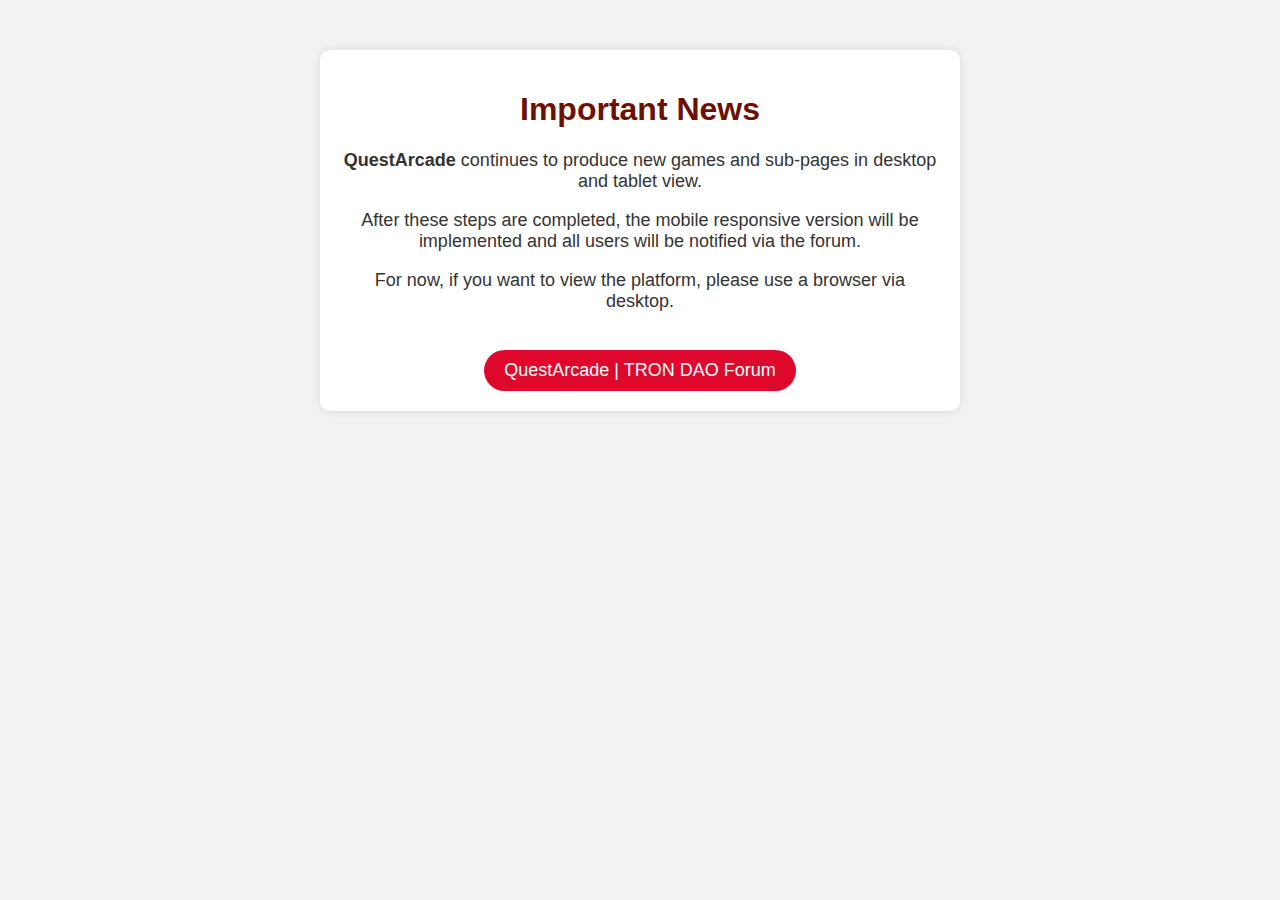
<file: unsupported.html>
<!DOCTYPE html>
<html lang="en">
<head>
    <meta charset="UTF-8">
    <meta name="viewport" content="width=device-width, initial-scale=1.0">
    <link rel="icon" type="image/png" href="/../quest-arcade-favicon-color.png">
    <title>Quest Arcade | Unsupported</title>
    <style>
        body {
            font-family: Arial, sans-serif;
            margin: 0;
            padding: 0;
            background-color: #f2f2f2;
            color: #333;
            text-align: center;
        }
        .container {
            max-width: 600px;
            margin: 50px auto;
            padding: 20px;
            background-color: #fff;
            border-radius: 10px;
            box-shadow: 0 0 10px rgba(0, 0, 0, 0.1);
        }
        h1 {
            color: #6c1000;
        }
        p {
            font-size: 18px;
        }

        .forum-link {
        display: inline-block;
        margin-top: 20px;
        padding: 10px 20px;
        background-color: #de082d;
        color: #fff;
        text-decoration: none;
        border-radius: 25px;
        font-size: 18px;
        transition: background-color 0.3s ease;
        }
        .forum-link:hover {
        background-color: #b0001e;
        }
    </style>
</head>
<body>
    <div class="container">
        <h1>Important News</h1>
        <p><strong>QuestArcade</strong> continues to produce new games and sub-pages in desktop and tablet view.</p>
        <p>After these steps are completed, the mobile responsive version will be implemented and all users will be notified via the forum.</p>
        <p>For now, if you want to view the platform, please use a browser via desktop.</p>
        <a href="https://forum.trondao.org/t/questarcade-relaxing-and-more-relaxing-is-just-a-click-away/23696" class="forum-link">QuestArcade | TRON DAO Forum</a>
    </div>
    
</body>
</html>
</file>
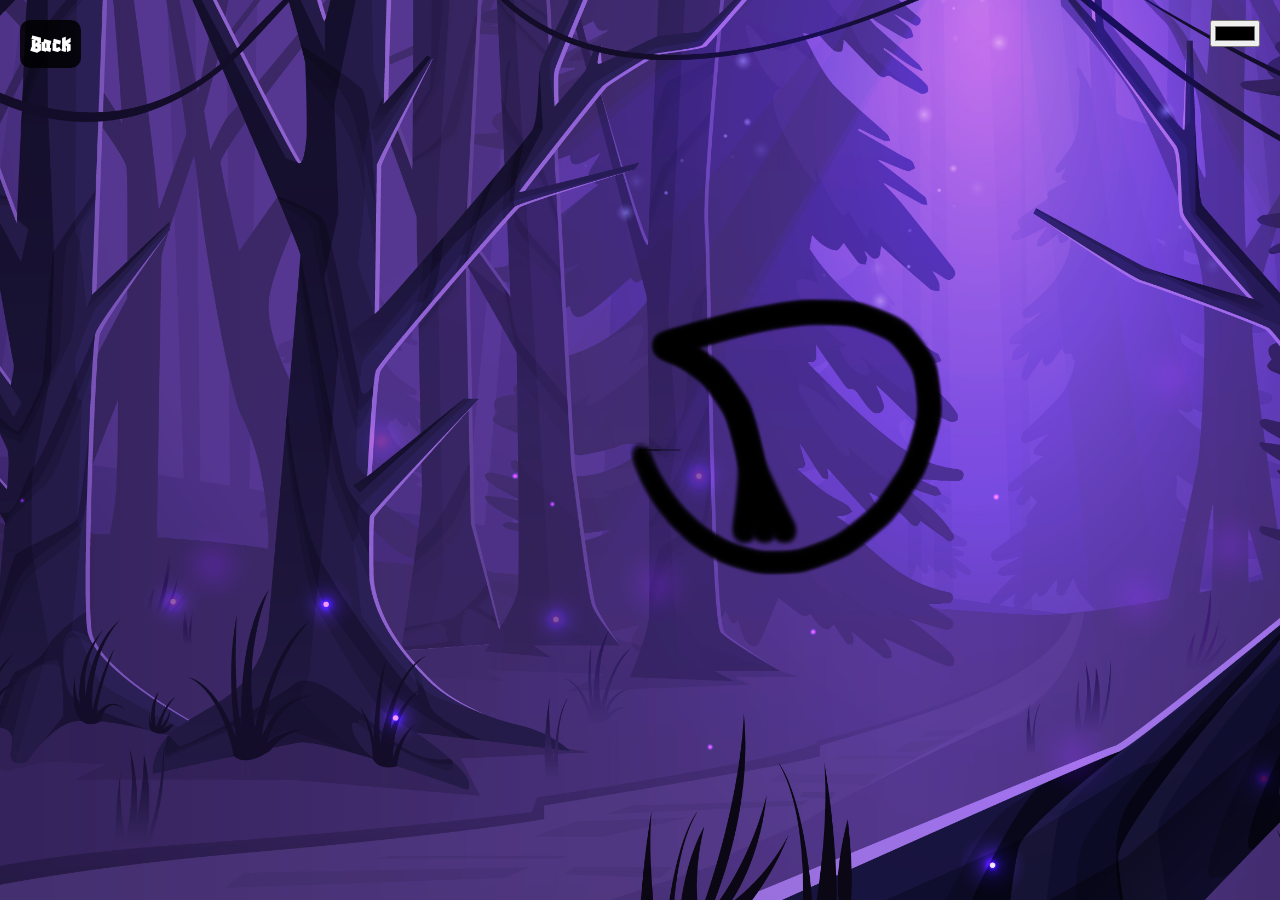
<file: server/p1/snake-shadow.html>
<!DOCTYPE html>
<html lang="en">
<head>
  <meta charset="UTF-8">
  <meta name="viewport" content="width=device-width, initial-scale=1.0">
  <link rel="icon" type="image/png" href="/../quest-arcade-favicon-color.png">
  <title>Quest Arcade | Snake Shadow</title>
  <link rel="icon" type="image/png" href="quest-arcade-favicon-color.png">
  <link rel="preconnect" href="https://fonts.googleapis.com">
  <link rel="preconnect" href="https://fonts.gstatic.com" crossorigin>
  <link href="https://fonts.googleapis.com/css2?family=Blaka&display=swap" rel="stylesheet">
  <style>
    body, html {
      padding: 0;
      margin: 0;
      overscroll-behavior: none;
      overflow: hidden;
      background: url('forest.jpg') no-repeat center center fixed; /* Background image */
      background-size: cover;
      font-family: Blaka;
    }
    .logo {
      width: 200px;
      height: auto;
      position: absolute;
      top: 20px;
      left: 20px;
    }
    .back-button {
      font-family: Blaka;
      font-size: 1.5rem;
      position: fixed;
      top: 20px;
      left: 20px;
      padding: 10px;
      background-color: #000000d6;
      color: #fff;
      border: none;
      border-radius: 10px;
      cursor: pointer;
    }
    .back-button:hover {
      background-color: #000000;
    }
    .color-picker {
      position: fixed;
      top: 20px;
      right: 20px;
    }
  </style>
</head>
<body>
  <a href="../../connect.html" class="back-button" style="text-decoration:none">Back</a>
  <audio autoplay loop>
    <source src="snake.mp3" type="audio/mpeg">
    Your browser does not support the audio element.
  </audio>
  <canvas></canvas>
  <div class="links">
    <input type="color" class="color-picker" id="colorPicker" value="#000000" onchange="changeColor()">
  </div>
<script>
  let currentColor = "#000000";

  function changeColor() {
    currentColor = document.getElementById("colorPicker").value;
  }

  const canvas = document.querySelector("canvas");
  const ctx = canvas.getContext('2d');

  let mouseMoved = false;

  const pointer = {
      x: .5 * window.innerWidth,
      y: .5 * window.innerHeight,
  }
  const params = {
      pointsNumber: 40,
      widthFactor: .3,
      mouseThreshold: .6,
      spring: 0.4,
      friction: 0.5
  };

  const trails = [];
  for (let j = 0; j < 3; j++) {
      const trail = new Array(params.pointsNumber);
      for (let i = 0; i < params.pointsNumber; i++) {
          trail[i] = {
              x: pointer.x,
              y: pointer.y,
              dx: 0,
              dy: 0,
          }
      }
      trails.push(trail);
  }

  window.addEventListener("click", e => {
      updateMousePosition(e.pageX, e.pageY);
  });
  window.addEventListener("mousemove", e => {
      mouseMoved = true;
      updateMousePosition(e.pageX, e.pageY);
  });
  window.addEventListener("touchmove", e => {
      mouseMoved = true;
      updateMousePosition(e.targetTouches[0].pageX, e.targetTouches[0].pageY);
  });

  function updateMousePosition(eX, eY) {
      pointer.x = eX;
      pointer.y = eY;
  }

  setupCanvas();
  update(0);
  window.addEventListener("resize", setupCanvas);


  function update(t) {

      // for intro motion
      if (!mouseMoved) {
          pointer.x = (.5 + .3 * Math.cos(.002 * t) * (Math.sin(.005 * t))) * window.innerWidth;
          pointer.y = (.5 + .2 * (Math.cos(.005 * t)) + .1 * Math.cos(.01 * t)) * window.innerHeight;
      }

      ctx.clearRect(0, 0, canvas.width, canvas.height);
      trails.forEach((trail, index) => {
          trail.forEach((p, pIdx) => {
              const prev = pIdx === 0 ? pointer : trail[pIdx - 1];
              const spring = pIdx === 0 ? .4 * params.spring : params.spring;
              p.dx += (prev.x - p.x) * spring;
              p.dy += (prev.y - p.y) * spring;
              p.dx *= params.friction;
              p.dy *= params.friction;
              p.x += p.dx;
              p.y += p.dy;
          });

          ctx.lineCap = "round";
          ctx.strokeStyle = currentColor;
          ctx.shadowBlur = 10; // Add shadow effect
          ctx.shadowColor = currentColor; // Shadow color same as line color
          ctx.beginPath();
          ctx.moveTo(trail[0].x + index * 20, trail[0].y); // Adjust starting position based on index

          for (let i = 1; i < trail.length - 1; i++) {
              const xc = .5 * (trail[i].x + trail[i + 1].x);
              const yc = .5 * (trail[i].y + trail[i + 1].y);
              const xMid = (trail[i].x + xc) / 2;
              const yMid = (trail[i].y + yc) / 2;
              ctx.quadraticCurveTo(trail[i].x, trail[i].y, xMid, yMid); // Use quadratic curves for smoother lines
              ctx.lineWidth = params.widthFactor * (params.pointsNumber - i);
              ctx.stroke();
          }
          ctx.lineTo(trail[trail.length - 1].x + index * 20, trail[trail.length - 1].y); // Adjust ending position based on index
          ctx.stroke();
      });

      window.requestAnimationFrame(update);
  }

  function setupCanvas() {
      canvas.width = window.innerWidth;
      canvas.height = window.innerHeight;
  }

  var audio = document.getElementById("backgroundAudio");
	audio.volume = 0.4;
</script>
<script src="/../connectionback.js"></script>
</body>
</html>
</file>
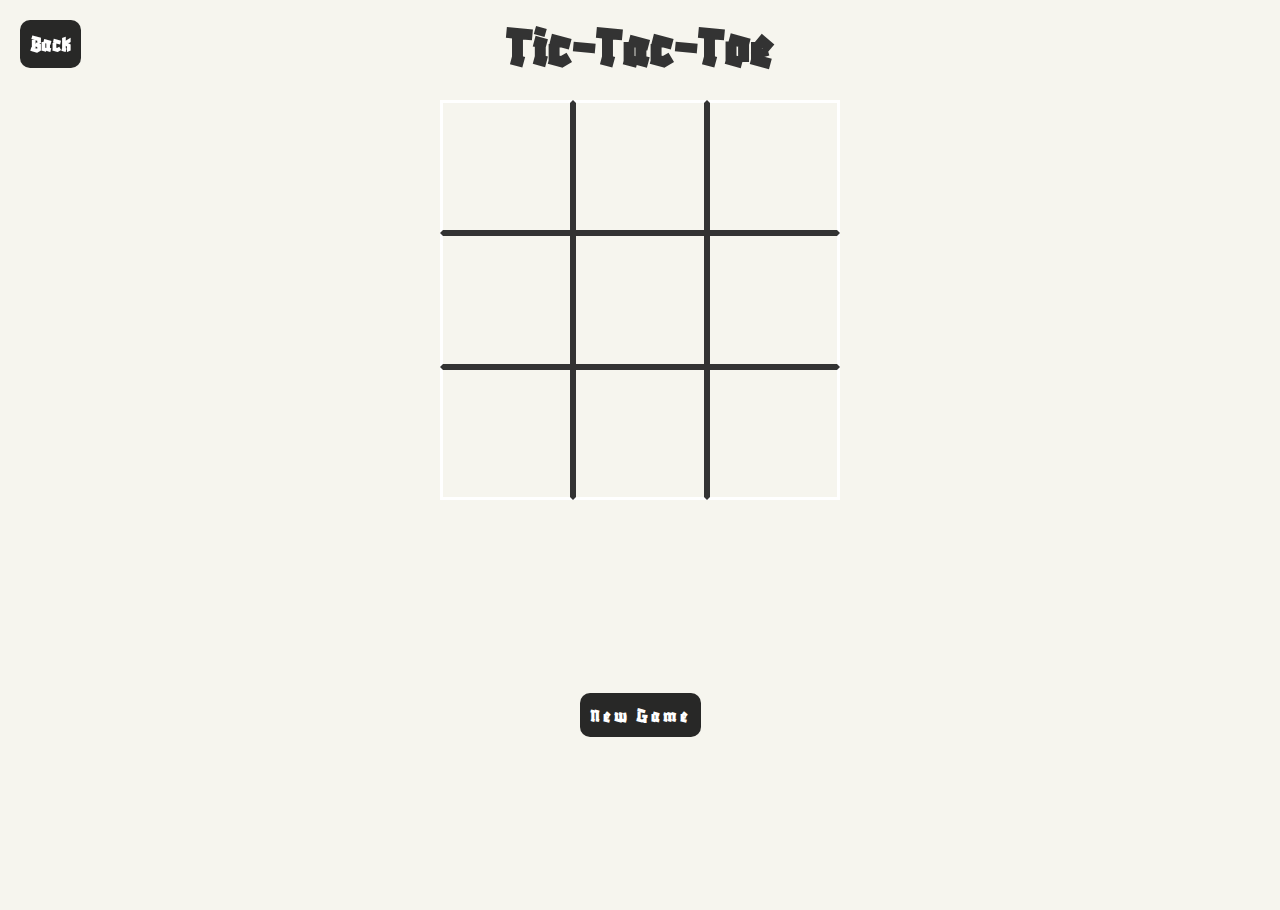
<file: server/p10/tictactoe.html>
<!DOCTYPE html>
<html lang="en">
<head>
  <meta charset="UTF-8">
  <meta name="viewport" content="width=device-width, initial-scale=1.0">
  <link rel="icon" type="image/png" href="/../quest-arcade-favicon-color.png">
  <title>Quest Arcade | Tic-Tac-Toe</title>
  <link rel="icon" type="image/png" href="quest-arcade-favicon-color.png">
  <link rel="preconnect" href="https://fonts.googleapis.com">
  
  <link rel="preconnect" href="https://fonts.gstatic.com" crossorigin>
  <link href="https://fonts.googleapis.com/css2?family=Blaka&display=swap" rel="stylesheet">
  <style>
    body, html {
      padding: 0;
      margin: 0;

      background: #f6f5ee repeat;
      font-family: Blaka, sans-serif;
      /*padding: 20px;*/
    }

    .back-button {
      font-family: Blaka;
      font-size: 1.5rem;
      position: fixed;
      top: 20px;
      left: 20px;
      padding: 10px;
      background-color: #000000d6; /* Blue */
      color: #fff; /* White text */
      border: none;
      border-radius: 10px;
      cursor: pointer;
    }
    
    .back-button:hover {
      background-color: #000000; /* Darker blue on hover */
    }

    .container {
      display: flex;
      flex-direction: column;
      align-items: center;
      margin-top: 10px;
      justify-content: center;
      height: 100vh; /* Make the container take the full height of the viewport */
    }

    .field {
      display: flex;
      flex-wrap: wrap;
      height: 500px; /* Increase the height */
      width: 500px; /* Increase the width */
      margin-top: 20px;
      margin-bottom: 20px;
      position: relative;
    }

  </style>
  <link rel="stylesheet" type="text/css" href="tictactoe.css">
</head>
<body>
  <a href="../../connect.html" class="back-button" style="text-decoration:none">Back</a>
  
  <div class="container">
    <h2>Tic-Tac-Toe</h2>
    <div class="field">
        <input type="radio" id="1">
        <input type="radio" id="2">
        <input type="radio" id="3">
        <input type="radio" id="4">
        <input type="radio" id="5">
        <input type="radio" id="6">
        <input type="radio" id="7">
        <input type="radio" id="8">
        <input type="radio" id="9">
    </div>
    <button id="restart-button">New Game</button>
  </div>

  <script src="tictactoe.js"></script>
  <script src="/../connectionback.js"></script>
</body>
</html>
</file>
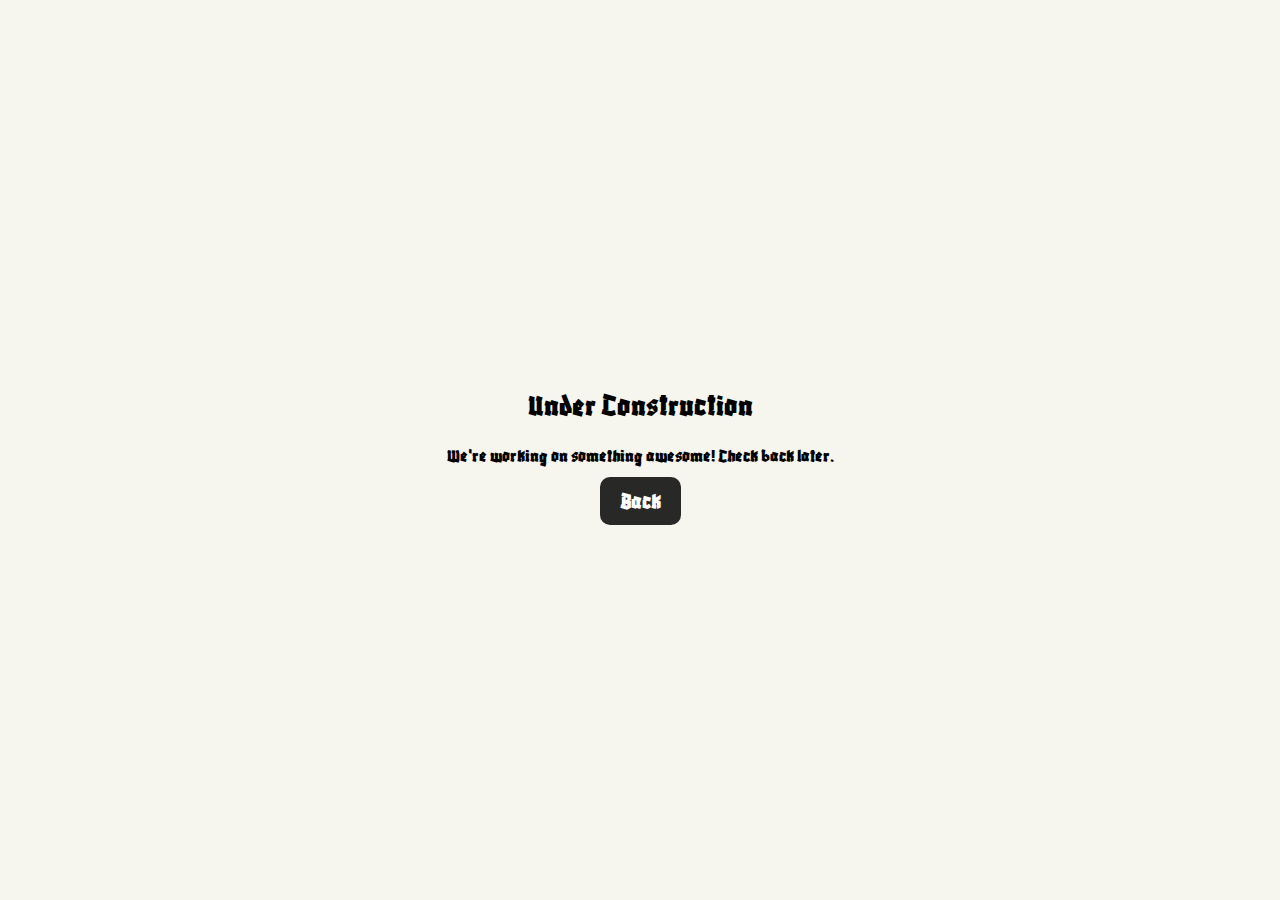
<file: server/p11/construction.html>
<!DOCTYPE html>
<html lang="en">
<head>
  <meta charset="UTF-8">
  <meta name="viewport" content="width=device-width, initial-scale=1.0">
  <link rel="icon" type="image/png" href="/../quest-arcade-favicon-color.png">
  <title>Quest Arcade | Under Construction</title>
  <link rel="icon" type="image/png" href="quest-arcade-favicon-color.png">
  <link rel="preconnect" href="https://fonts.googleapis.com">
  <link rel="preconnect" href="https://fonts.gstatic.com" crossorigin>
  <link href="https://fonts.googleapis.com/css2?family=Blaka&display=swap" rel="stylesheet">
  <style>
    body, html {
      padding: 0;
      margin: 0;
      background: #f6f5ee;
      font-family: 'Blaka', sans-serif;
      display: flex;
      justify-content: center;
      align-items: center;
      height: 100vh;
      overflow: hidden;
    }
    .container {
      text-align: center;
    }
    .heading {
      font-size: 2rem;
      margin-bottom: 20px;
    }
    .message {
      font-size: 1.2rem;
      margin-bottom: 20px;
    }
    .back-button {
      font-size: 1.5rem;
      padding: 10px 20px;
      background-color: #000000d6;
      color: #fff;
      border: none;
      border-radius: 10px;
      cursor: pointer;
      text-decoration: none;
      z-index: 1;
    }
    .back-button:hover {
      background-color: #000000;
      z-index: 1;
    }

    .circle {
      position: absolute;
      border-radius: 50%;
      background-color: #000;
      animation: pulse 2s infinite alternate;
    }
    @keyframes pulse {
      0% {
        transform: scale(1) translateY(-50%);
        opacity: 0;
      }
      100% {
        transform: scale(1.5) translateY(-50%);
        opacity: 1;
      }
    }
  </style>
</head>
<body>
  <div class="container">
    <div class="heading">Under Construction</div>
    <div class="message">We're working on something awesome! Check back later.</div>
    <a href="../../connect.html" class="back-button" style="text-decoration:none">Back</a>
  </div>


  <script>
    // JavaScript code for continuously adding circles at random positions
    document.addEventListener('DOMContentLoaded', function () {
      setInterval(addCircle, 1000); // Add a new circle every 1 second
    });

    function addCircle() {
      const container = document.querySelector('.container');
      const circle = document.createElement('div');
      circle.className = 'circle';
      circle.style.width = `${Math.floor(Math.random() * 100) + 30}px`; // Random width between 30 and 130 pixels
      circle.style.height = circle.style.width;
      circle.style.top = `${Math.random() * 100}%`; // Random top position
      circle.style.left = `${Math.random() * 100}%`; // Random left position
      container.appendChild(circle);
      animateCircle(circle);
    }

    function animateCircle(circle) {
      circle.style.animation = 'pulse 2s infinite alternate';
    }
  </script>
  <script src="/../connectionback.js"></script>
</body>
</html>
</file>
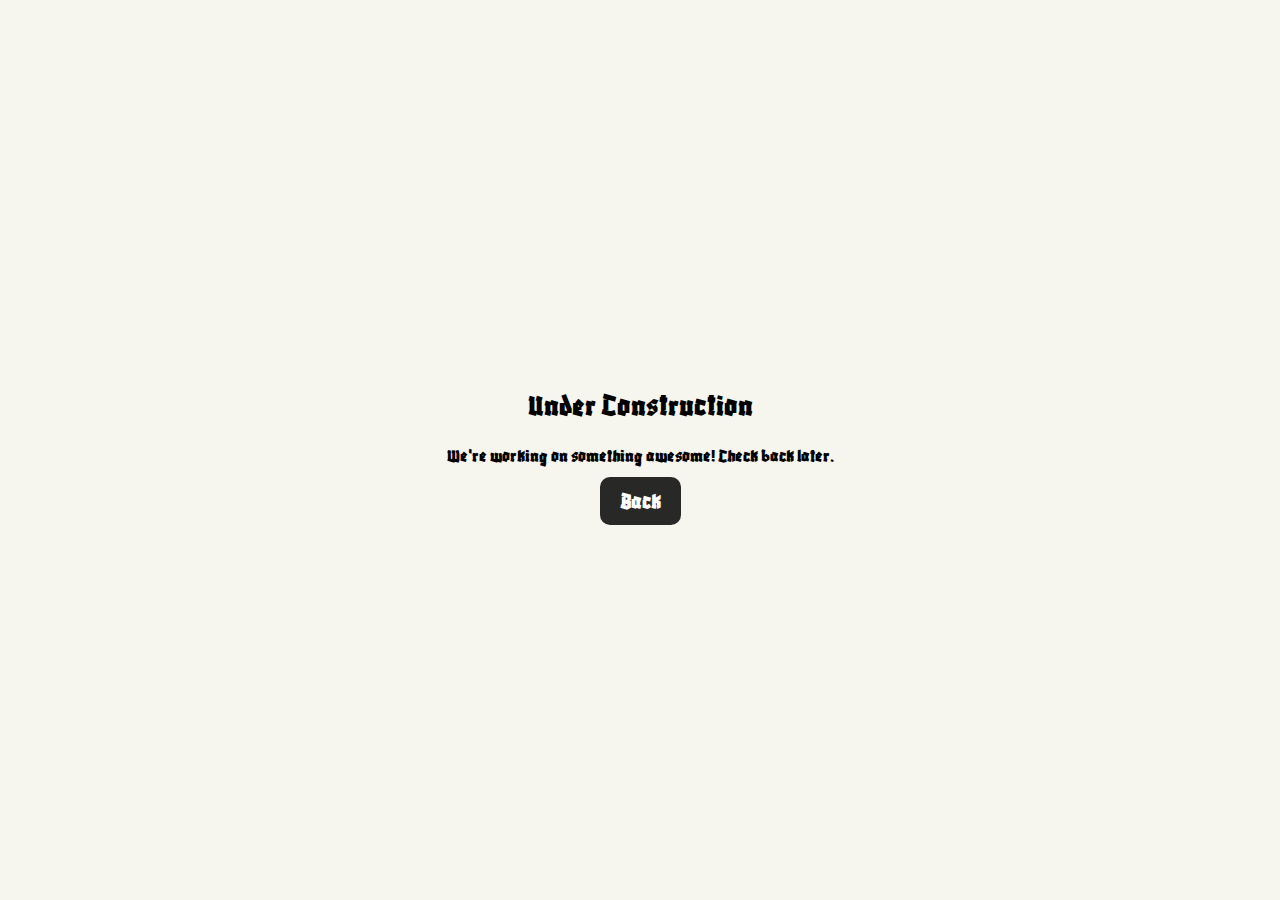
<file: server/p12/construction.html>
<!DOCTYPE html>
<html lang="en">
<head>
  <meta charset="UTF-8">
  <meta name="viewport" content="width=device-width, initial-scale=1.0">
  <link rel="icon" type="image/png" href="/../quest-arcade-favicon-color.png">
  <title>Quest Arcade | Under Construction</title>
  <link rel="icon" type="image/png" href="quest-arcade-favicon-color.png">
  <link rel="preconnect" href="https://fonts.googleapis.com">
  <link rel="preconnect" href="https://fonts.gstatic.com" crossorigin>
  <link href="https://fonts.googleapis.com/css2?family=Blaka&display=swap" rel="stylesheet">
  <style>
    body, html {
      padding: 0;
      margin: 0;
      background: #f6f5ee;
      font-family: 'Blaka', sans-serif;
      display: flex;
      justify-content: center;
      align-items: center;
      height: 100vh;
      overflow: hidden;
    }
    .container {
      text-align: center;
    }
    .heading {
      font-size: 2rem;
      margin-bottom: 20px;
    }
    .message {
      font-size: 1.2rem;
      margin-bottom: 20px;
    }
    .back-button {
      font-size: 1.5rem;
      padding: 10px 20px;
      background-color: #000000d6;
      color: #fff;
      border: none;
      border-radius: 10px;
      cursor: pointer;
      text-decoration: none;
      z-index: 1;
    }
    .back-button:hover {
      background-color: #000000;
      z-index: 1;
    }

    .circle {
      position: absolute;
      border-radius: 50%;
      background-color: #000;
      animation: pulse 2s infinite alternate;
    }
    @keyframes pulse {
      0% {
        transform: scale(1) translateY(-50%);
        opacity: 0;
      }
      100% {
        transform: scale(1.5) translateY(-50%);
        opacity: 1;
      }
    }
  </style>
</head>
<body>

  <div class="container">
    <div class="heading">Under Construction</div>
    <div class="message">We're working on something awesome! Check back later.</div>
    <a href="../../connect.html" class="back-button" style="text-decoration:none">Back</a>
  </div>


  <script>
    // JavaScript code for continuously adding circles at random positions
    document.addEventListener('DOMContentLoaded', function () {
      setInterval(addCircle, 1000); // Add a new circle every 1 second
    });

    function addCircle() {
      const container = document.querySelector('.container');
      const circle = document.createElement('div');
      circle.className = 'circle';
      circle.style.width = `${Math.floor(Math.random() * 100) + 30}px`; // Random width between 30 and 130 pixels
      circle.style.height = circle.style.width;
      circle.style.top = `${Math.random() * 100}%`; // Random top position
      circle.style.left = `${Math.random() * 100}%`; // Random left position
      container.appendChild(circle);
      animateCircle(circle);
    }

    function animateCircle(circle) {
      circle.style.animation = 'pulse 2s infinite alternate';
    }
  </script>
  <script src="/../connectionback.js"></script>
</body>
</html>
</file>
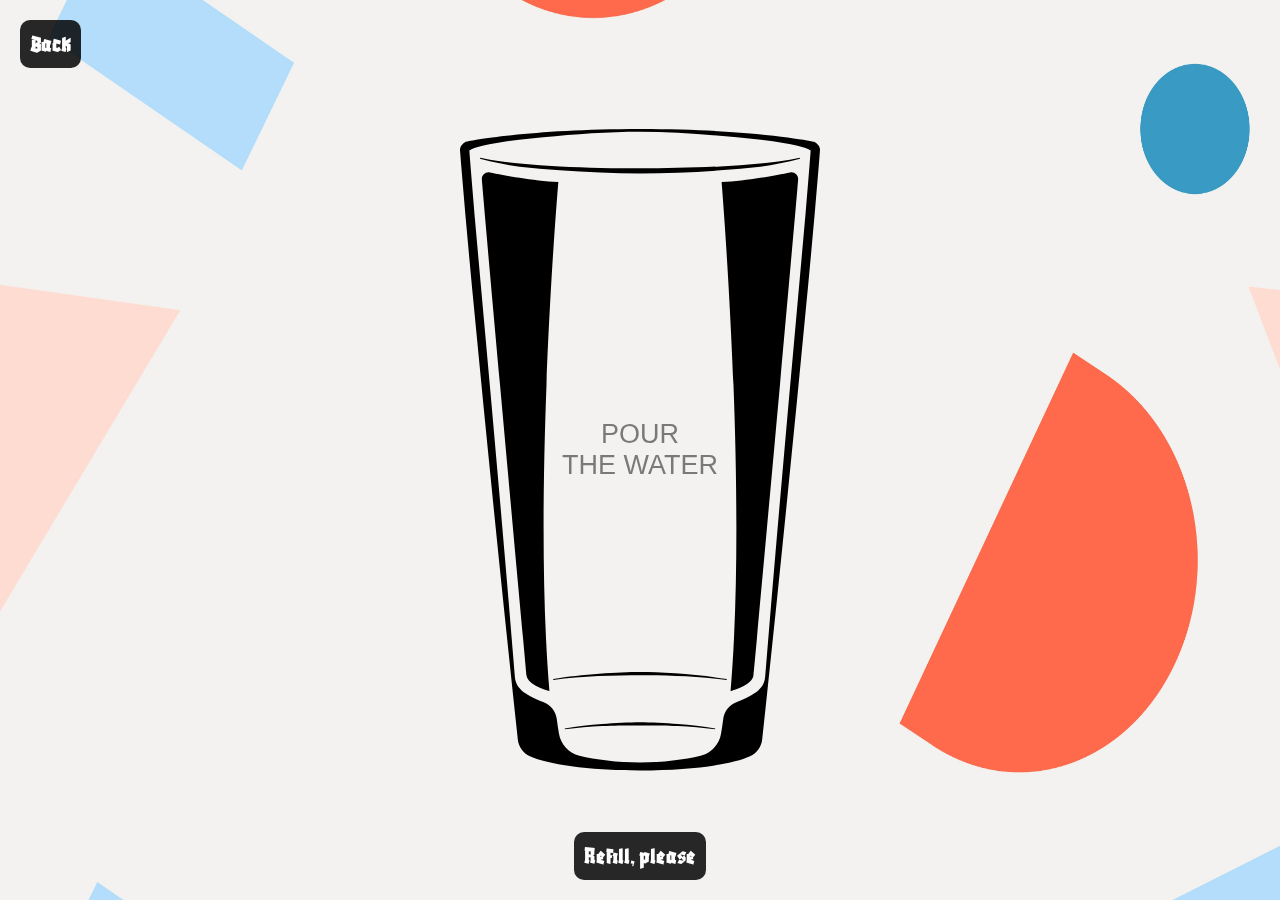
<file: server/p4/pour-water.html>
<!DOCTYPE html>
<html lang="en">
<head>
  <meta charset="UTF-8">
  <meta name="viewport" content="width=device-width, initial-scale=1.0">
  <link rel="icon" type="image/png" href="/../quest-arcade-favicon-color.png">

  <title>Quest Arcade | Pour the Water</title>
  <link rel="icon" type="image/png" href="quest-arcade-favicon-color.png">

  <link rel="preconnect" href="https://fonts.googleapis.com">
  <link rel="preconnect" href="https://fonts.gstatic.com" crossorigin>
  <link href="https://fonts.googleapis.com/css2?family=Blaka&display=swap" rel="stylesheet">
  
  <style>

    body, html {
      padding: 0;
      margin: 0;
      overscroll-behavior: none;
      overflow: hidden;
      font-family: Blaka;
      /*padding: 20px;*/
    }

    .back-button {
      font-family: Blaka;
      font-size: 1.5rem;
      position: fixed;
      top: 20px;
      left: 20px;
      padding: 10px;
      background-color: #000000d6; /* Blue */
      color: #fff; /* White text */
      border: none;
      border-radius: 10px;
      cursor: pointer;
    }
    
    .back-button:hover {
      background-color: #000000; /* Darker blue on hover */
    }

  </style>
  <link rel="stylesheet" type="text/css" href="water.css">
</head>
<body>
  <a href="../../connect.html" class="back-button" style="text-decoration:none">Back</a>
  
  <audio id="waterSound">
    <source src="water_effect.mp3" type="audio/mpeg">
    Your browser does not support the audio element.
  </audio>


  <div class="glass">
    <div class="wrapper">
      <div class="pour" >
        <div class="stream"></div>
      </div>
      <div class="contents">
        <div class="water">
          <div class="surface">
            <div class="head"></div>
          </div>
        </div>
      </div>
    </div>

    <svg viewBox="0 0 550 980">
      <path class="st0" d="M399.69,81.11c39.58-2.26,83.23-10.35,104.66-14.72c6.71-1.37,12.84,4.07,12.28,10.89
        c-11.21,135.24-66.63,741.35-68.14,757c-1.57,16.27-35.15,24.66-35.15,24.66C439.56,549.38,399.69,81.11,399.69,81.11z"/>
      <path class="st1" d="M507.67,73.32"/>
      <path class="st2" d="M519.05,43.86c-19.85,4.57-40.18,6.98-60.48,8.99c-20.32,1.97-40.7,3.3-61.1,4.29
        c-40.79,1.98-85.04,2.97-122.48,2.97s-81.69-1-122.48-2.97c-20.39-0.99-40.78-2.32-61.1-4.29c-20.3-2.02-40.62-4.42-60.48-8.99
        l-0.42,1.67c19.92,5.04,40.25,9.5,60.57,11.97c20.34,2.41,40.74,4.2,61.16,5.63C193.11,66,235.57,67.88,275,67.88
        c39.43,0,81.89-1.88,122.74-4.75c20.42-1.43,40.83-3.22,61.16-5.63c20.32-2.47,40.65-6.92,60.57-11.97L519.05,43.86z"/>
      <path class="st3" d="M333.03,908.96c-19.07-1.51-41.93-2.67-58.03-2.67s-38.96,1.16-58.03,2.67c-19.06,1.52-38.08,3.67-56.93,6.86
        l0.22,1.39c18.88-2.59,37.89-4.14,56.92-5.05c19.03-0.91,34.61-0.87,57.82-0.87s38.79-0.04,57.82,0.87
        c19.03,0.92,38.04,2.47,56.92,5.05l0.22-1.39C371.11,912.64,352.09,910.48,333.03,908.96z"/>
      <path class="st4" d="M275,829.75c-32.91,0-89.08,3.57-132.66,10.66l0.21,1.39c43.66-5.88,95.72-7.05,132.45-7.05
        s88.79,1.17,132.45,7.05l0.21-1.39C364.08,833.32,307.91,829.75,275,829.75z"/>
      <path class="st5" d="M150.31,81.11c-39.58-2.26-83.23-10.35-104.66-14.72c-6.71-1.37-12.84,4.07-12.28,10.89
        c11.21,135.24,66.63,741.35,68.14,757c1.57,16.27,35.15,24.66,35.15,24.66C110.44,549.38,150.31,81.11,150.31,81.11z"/>
      <path class="st1" d="M42.33,73.32"/>
      <path class="st1" d="M549.97,30.97c-0.02-0.6-0.13-1.13-0.27-1.67c-0.14-0.52-0.29-1.11-0.48-1.54c-0.38-0.87-0.85-1.8-1.32-2.4
        c-0.24-0.33-0.48-0.67-0.73-0.98l-0.71-0.77c-1.93-1.96-3.7-3.02-5.41-4C539.34,18.67,444.21,0,275,0S10.66,18.67,8.96,19.62
        c-1.7,0.98-3.47,2.04-5.41,4l-0.71,0.77c-0.25,0.3-0.49,0.65-0.73,0.98c-0.47,0.6-0.94,1.52-1.32,2.4c-0.2,0.43-0.35,1.02-0.48,1.54
        c-0.14,0.53-0.25,1.07-0.27,1.67C0,31.52-0.01,32.21,0.01,32.65l0.05,0.58l0.37,4.63l1.47,18.54c3.96,49.44,8.46,98.83,13.02,148.18
        c2.26,24.68,4.6,49.35,7,74.01l7.16,73.99l7.19,73.99l7.37,73.97L51,574.5l7.52,73.95l7.57,73.95l7.76,73.93l7.75,73.93l6.73,62.36
        c1.21,11.23,8.21,21.08,18.52,25.69C134.4,970.62,193.09,980,275,980s140.6-9.38,168.15-21.69c10.31-4.61,17.31-14.45,18.52-25.69
        l6.73-62.36l7.75-73.93l7.76-73.93l7.57-73.95L499,574.5l7.37-73.97l7.37-73.97l7.19-73.99l7.16-73.99c2.4-24.66,4.74-49.33,7-74.01
        c4.57-49.35,9.06-98.73,13.02-148.18l1.47-18.54l0.37-4.63l0.05-0.58C550.01,32.21,550,31.52,549.97,30.97z M13.75,33.43
        c-0.01,0.02-0.04,0.04-0.05,0.04C13.72,33.45,13.74,33.44,13.75,33.43C13.76,33.42,13.75,33.43,13.75,33.43z M14.16,31.57
        c0.01,0.04,0.03,0.2,0.03,0.35L14.16,31.57z M535.45,36.78l-1.42,18.52c-3.84,49.36-8.21,98.69-12.66,148.04l-13.3,148.05
        l-6.66,74.03l-6.51,74.05l-6.51,74.05l-6.36,74.06l-6.31,74.07l-6.11,74.08l-3.39,41.09h0c-1.33,16.12-11.67,26.49-44.15,38.94
        c-10.73,4.12-18.37,13.78-19.84,25.18c-1.01,7.86-2.1,15.18-3.42,22.87c-2.81,16.42-15.03,29.62-31.19,33.64
        c-24.33,6.05-58.46,10.27-92.61,10.27s-68.29-4.22-92.61-10.27c-16.16-4.02-28.38-17.22-31.19-33.64
        c-1.32-7.69-2.41-15.02-3.42-22.87c-1.46-11.4-9.1-21.06-19.84-25.18c-32.48-12.46-42.82-22.82-44.15-38.94h0l-3.39-41.09
        l-6.11-74.08l-6.31-74.07l-6.36-74.06l-6.51-74.05l-6.51-74.05l-6.66-74.03l-13.3-148.05c-4.45-49.35-8.83-98.68-12.66-148.04
        l-1.42-18.52l-0.29-3.8c0.39-0.31,0.96-0.69,1.59-1.05c1-0.57,2.2-1.12,3.43-1.65c5.05-2.08,10.86-3.66,16.67-5.03
        c5.84-1.38,11.81-2.52,17.81-3.56c12.03-2.02,24.18-3.78,36.39-5.25c12.21-1.5,24.48-2.66,36.76-3.85
        C176.07,8.05,226.65,4.23,275,4.23s98.93,3.82,148.08,8.36c12.28,1.19,24.55,2.35,36.76,3.85c12.21,1.47,24.37,3.24,36.39,5.25
        c6,1.04,11.97,2.19,17.81,3.56c5.81,1.37,11.62,2.95,16.67,5.03c1.23,0.53,2.43,1.07,3.43,1.65c0.63,0.36,1.2,0.74,1.59,1.05
        L535.45,36.78z M535.82,31.92c0-0.15,0.01-0.31,0.03-0.35L535.82,31.92z M536.25,33.43C536.25,33.43,536.24,33.42,536.25,33.43
        c0.01,0.01,0.03,0.02,0.05,0.04C536.29,33.47,536.25,33.45,536.25,33.43z"/>
    </svg>
    
  </div>
  
  <div class="instructions"><br/>the water</div>

  <button id="restart-button">Refill, please</button>
  
  <script src="water.js"></script>
  <script src="/../connectionback.js"></script>
</body>
</html>
</file>
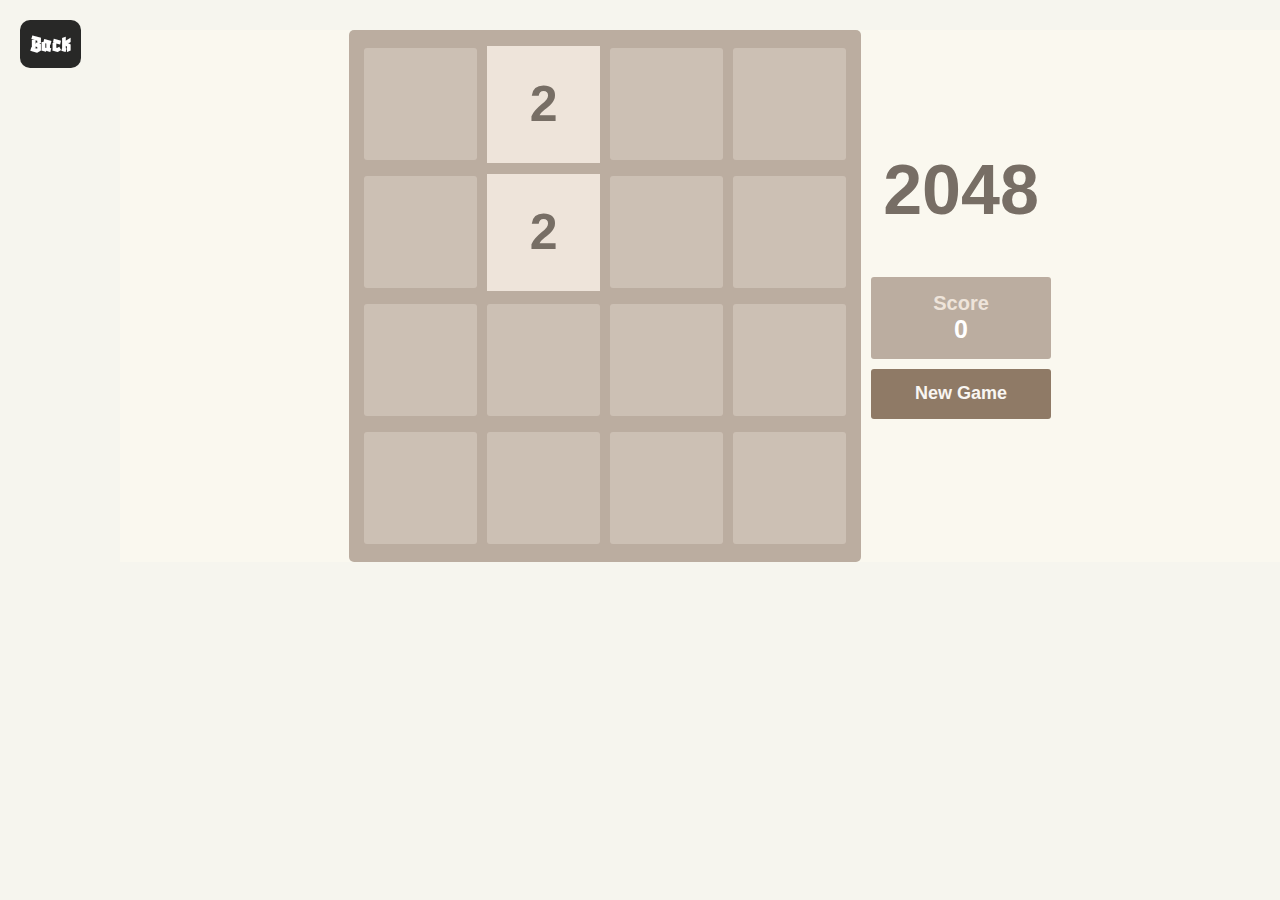
<file: server/p6/game2048.html>
<!DOCTYPE html>
<html lang="en">
<head>
  <meta charset="UTF-8">
  <meta name="viewport" content="width=device-width, initial-scale=1.0">
  <link rel="icon" type="image/png" href="/../quest-arcade-favicon-color.png">

  <title>Quest Arcade | BTTC | 2048</title>
  <link rel="icon" type="image/png" href="quest-arcade-favicon-color.png">

  <link rel="preconnect" href="https://fonts.googleapis.com">
  <link rel="preconnect" href="https://fonts.gstatic.com" crossorigin>
  <link href="https://fonts.googleapis.com/css2?family=Blaka&display=swap" rel="stylesheet">
  <style>
    body, html {
      padding: 0;
      margin: 0;
      overscroll-behavior: none;
      overflow: hidden;
      background: #f6f5ee repeat;
      font-family: Blaka;
      /*padding: 20px;*/
    }

    .back-button {
      font-family: Blaka;
      font-size: 1.5rem;
      position: fixed;
      top: 20px;
      left: 20px;
      padding: 10px;
      background-color: #000000d6; /* Blue */
      color: #fff; /* White text */
      border: none;
      border-radius: 10px;
      cursor: pointer;
    }
    
    .back-button:hover {
      background-color: #000000; /* Darker blue on hover */
    }
  </style>
  <link rel="stylesheet" type="text/css" href="board.css">
</head>
<body>
  <a href="../../connect.html" class="back-button" style="text-decoration:none">Back</a>

  <div class="container">
    <div id="alert"></div>
    <div class="board">
      <div class="square"></div>
      <div class="square"></div>
      <div class="square"></div>
      <div class="square"></div>
      <div class="square"></div>
      <div class="square"></div>
      <div class="square"></div>
      <div class="square"></div>
      <div class="square"></div>
      <div class="square"></div>
      <div class="square"></div>
      <div class="square"></div>
      <div class="square"></div>
      <div class="square"></div>
      <div class="square"></div>
      <div class="square"></div>
    </div>
    <div class="tileContainer"></div>
  </div>
  <div class="elementContainer">
    <div class="title">
      <h1>2048</h1>
    </div>
    <div class="scoreElementContainer">
      <div id="scoreLabel">Score</div>
      <div id="scoreElement">0</div>
    </div>
    <div>
      <button class="newGame" onclick="startNewGame()">New Game</button>
    </div>
  </div>

  <script src="/../connectionback.js"></script>
  <script src="board.js"></script>
</body>
</html>
</file>
<file: server/p10/tictactoe.css>
body {
    color: #333;
}

button {
    margin: auto;
    display: block;
    font-size: 20px;
    font-family: Blaka;
    padding: 10px;
    background-color: #000000d6; /* Blue */
    color: #fff; /* White text */
    border: none;
    border-radius: 10px;
    cursor: pointer;
    letter-spacing: 3px;
    z-index: 2;
}

button:hover {
    background-color: #000000; /* Darker blue on hover */
    z-index: 2;
}

h2, p, small {
    margin: 0;
    text-align: center;
    font-size: 60px;
}

small {
    display: block;
}

.field {
    display: flex;
    flex-wrap: wrap;
    height: 400px;
    width: 400px;
    margin: auto;
    color: #333;
    justify-content: space-around;
    margin-top: 20px;
    margin-bottom: 20px;
    position: relative;
}

.field input:nth-child(1), .field input:nth-child(2), .field input:nth-child(3) {
    border-top-color: white;
}

.field input:nth-child(4), .field input:nth-child(7), .field input:nth-child(1) {
    border-left-color: white;
}

.field input:nth-child(7), .field input:nth-child(8), .field input:nth-child(9) {
    border-bottom-color: white;
}

.field input:nth-child(3), .field input:nth-child(6), .field input:nth-child(9) {
    border-right-color: white;
}

.field input {
    width: 33.3335%;
    height: 33.3335%;
    margin: 0;
    appearance: none;
    position: relative;
    border: solid 3px #333;
    cursor: pointer;
    border-radius: 0px;
}

.field input:checked {
    pointer-events: none !important;
}

.field input:not([player]):checked::after {
    content: "";
    position: absolute;
    height: 60%;
    width: 60%;
    border: solid 5px #033801;
    border-radius: 100%;
    top: 50%;
    left: 50%;
    transform: translate(-50%, -50%);
}

.field input[player]:checked::after {
    content: "";
    position: absolute;
    height: 30%;
    width: 30%;
    top: 50%;
    left: 50%;
    transform: translate(5.5px, -50%) rotate(45deg);
    border-left: solid 5px #3e0048;
    border-bottom: solid 5px #3e0048;
}

.field input[player]:checked::before {
    content: "";
    position: absolute;
    height: 30%;
    width: 30%;
    top: 50%;
    right: 50%;
    transform: translate(-5.5px, -50%) rotate(45deg);
    border-right: solid 5px #3e0048;
    border-top: solid 5px #3e0048;
}

[toggleActive="deactive"] {
    pointer-events: none !important;
    opacity: 0.8 !important;
}

.field input.playerWonField {
    background: #e291ff !important;
}

.field input.botWonField {
    background: #005f1197 !important;
}

.field::after {
    content: "";
    height: 8px;
    width: 100%;
    position: absolute;
    border-radius: 10px;
}

.field[bot]::after {
    background: #000000;
}

.field[player]::after {
    background: #000000;
}

.field[line="0"]::after {
    top: 16%;
    left: 50%;
    transform: translate(-50%, -50%);
}

.field[line="1"]::after {
    top: 50%;
    left: 50%;
    transform: translate(-50%, -50%);
}

.field[line="2"]::after {
    top: 82%;
    left: 50%;
    transform: translate(-50%, -50%);
}

.field[line="3"]::after {
    top: 50%;
    left: 16%;
    transform: translate(-50%, -50%) rotate(90deg);
}

.field[line="4"]::after {
    top: 50%;
    left: 50%;
    transform: translate(-50%, -50%) rotate(90deg);
}

.field[line="5"]::after {
    top: 50%;
    left: 82%;
    transform: translate(-50%, -50%) rotate(90deg);
}

.field[line="6"]::after {
    top: 50%;
    left: 50%;
    transform: translate(-50%, -50%) rotate(45deg);
}

.field[line="7"]::after {
    top: 50%;
    left: 50%;
    transform: translate(-50%, -50%) rotate(135deg);
}
</file>
<file: server/p4/water.css>
#restart-button{
    font-family: Blaka;
    font-size: 1.5rem;
    position: fixed;
    bottom: 20px;
    left: auto;
    padding: 10px;
    background-color: #000000d6; /* Blue */
    color: #fff; /* White text */
    border: none;
    border-radius: 10px;
    cursor: pointer;
  }

  html {
    height: 100%;
  }

  body {
    background: rgb(196, 196, 185);
    height: 100%;
    display: flex;
    align-items: center;
    justify-content: center;
    margin: 0;
    overflow: hidden;
  }

  /* GLASS */
  .glass {
    position: relative;
    width: 40vmin;
    outline: none;
    cursor: pointer;
    user-select: none;
    -webkit-user-select: none;
    -webkit-tap-highlight-color: rgba(0,0,0,0);
  }

  .glass svg {
    position: relative;
    z-index: 1;
    display: block;
    transform: translateZ(100vmin);
  }

  .glass .wrapper {
    position: absolute;
    left: 10.5%;
    right: 10.5%;
    top: 5%;
    bottom: -15%;
    transform: perspective(96vmin) rotateX(-30.8deg);
  }

  .glass .contents {
    position: absolute;
    left: 0;
    right: 0;
    top: 0;
    bottom: 0;
    border-radius: 0 0 25% 25% / 0 0 10% 10%;
    overflow: hidden;
  }


  .glass .water {
    position: absolute;
    left: 0;
    right: 0;
    bottom: 0;
    height: 0;
    background-size: 100% 100%;
    animation-name: fill;
    background-image: url('https://t4.ftcdn.net/jpg/00/70/14/73/360_F_70147327_gEUcW50HRvSZzn8f0UnWol99I7ko56Rb.jpg');
  }

  .glass .surface {
    position: absolute;
    left: 0;
    right: 0;
    bottom: 100%;
    transform: scale(0);
    opacity: 1;
    animation-name: surface;
  }

  .glass .surface::before {
    content: "";
    position: absolute;
    left: 0;
    right: 0;
    padding-bottom: 15%;
    margin-top: -5%;
    border-radius: 50%;
    background: #000;
    opacity: 0.35;
  }

  .glass .surface::after {
    content: "";
    position: absolute;
    left: 0;
    right: 0;
    padding-bottom: 15%;
    margin-top: -7.5%;
    border-radius: 50%;
    /* background: #d39909; */
    background: #1ca3ec;
  }

  @keyframes fill {
    0% {
      height: 0%;
    }
    100% {
      height: 89%;
    }
  }

  @keyframes surface {
    0% {
      transform: scale(0);
      opacity: 0;
    }
    10%, 100% {
      transform: scale(1);
      opacity: 1;
    }
  }

  /* POUR */

  .pour {
    position: absolute;
    z-index: 2;
    left: 50%;
    bottom: 0;
    width: 0;
    opacity: 0;
    height: 200%;
    transform: translateX(-50%);
    animation-name: pour-position;
    transition: 200ms;
  }

  .pour .stream {
    content: "";
    position: absolute;
    left: 50%;
    right: 0;
    top: 0;
    bottom: 0;
    transform: translateX(-50%);
    /* background: linear-gradient(to bottom, rgba(211,153,9,0) 0%,rgba(211,153,9,1) 20%,rgba(211,153,9,1) 100%); */
    background: linear-gradient(to bottom, rgba(211,153,9,0) 0%,#1ca3ec 20%,#1ca3ec 100%);
    animation-name: pour-opacity;
  }

  .pour .stream::before {
    content: "";
    position: absolute;
    left: 0;
    right: 0;
    bottom: 0;
    padding-bottom: 0%;
    border-radius: 50%;
    /*background: #d39909; */
    background: #1ca3ec;
    transform: translateY(50%);
  }

  @keyframes pour-position {
    0% {
      bottom: 0;
      margin-bottom: 0%;
      height: 200%;
    }
    35% {
      margin-bottom: 0%;
    }
    100% {
      bottom: 89%;
      margin-bottom: 20.5%;
      height: 50%;
    }
  }

  @keyframes pour-opacity {
    0%,96% {
      opacity: 1;
      width: 100%;
      bottom: 0;
    }
    60%{
        bottom: -5%;
    }
    80%{
        bottom: -12%;
        opacity: 1;
    }
    90%{
        bottom: -12%;
        opacity: 0.4;
    }
    100% {
      width: 0;
      bottom: -20%;
      opacity: 0;
    }
  }

  .instructions {
    position: fixed;
    left: 50%;
    top: 50%;
    color: #000;
    text-align: center;
    font-family: sans-serif;
    font-size: 3vmin;
    opacity: 0.5;
    text-transform: uppercase;
    transform: translate(-50%,-50%);
    animation-name: instructions;
  }

  @media (pointer: fine) {
    .instructions::before {
      content: "Pour ";
    }
  }

  @media (pointer: coarse) {
    .instructions::before {
      content: "Tap ";
    }
  }

  @keyframes instructions {
    0%, 15% {
      opacity: 0.5;
    }
    20%, 100% {
      opacity: 0;
    }
  }

  body {
    background-image: url("kitchen.jpg");
    background-size: 100% 100%;
    background-repeat: no-repeat; /* Prevents the image from repeating */
  }


  /* DEFINE ANIMATION */

  .glass .water,
  .glass .head,
  .glass .surface,
  .glass .pour,
  .glass .pour .stream,
  .instructions {
    animation-timing-function: cubic-bezier(.2,0,.4,1);
    animation-duration: 4s;
    animation-fill-mode: forwards;
    animation-play-state: paused;
  }


  /* ANIMATE FILL */
  @media (pointer: fine) {
    .glass:active .water,
    .glass:active .head,
    .glass:active .surface,
    .glass:active .pour,
    .glass:active .pour .stream,
    .glass:active ~ .instructions {
      animation-play-state: running;
    }

    .glass:active .pour {
      width: 10%;
      opacity: 1;
    }
  }

  @media (pointer: coarse) {
    .glass:hover .water,
    .glass:hover .head,
    .glass:hover .surface,
    .glass:hover .pour,
    .glass:hover .pour .stream,
    .glass:hover ~ .instructions {
      animation-play-state: running;
    }

    .glass:hover .pour {
      width: 10%;
      opacity: 1;
    }
  }
</file>
<file: server/p6/board.css>
body{
  display: flex;
  background: #faf8ef;
  align-items: center;
  justify-content: center;
  font-family: Arial, Helvetica, sans-serif;
  margin-top: 30px;
  margin-left: 120px;
  
}
.container {
  position: relative;
  display: flex;
  flex-direction: row;
}
.board {
  display: flex;
  width: 40vw;
  height: 40vw;
  flex-wrap: wrap;
  align-items: center;
  justify-content: center;
  border-radius: 5px;
  padding-top: 10px;
  padding-bottom: 10px;
  background-color: #bbada0;
}
.square {
  display: flex;
  width: 22%;
  height: 22%;
  margin: 1%;
  border-radius: 3px;
  background: rgba(238,228,218,0.35);
  justify-content: center;
  align-items: center;
  position: relative;
}
.elementContainer {
  margin-bottom: 70px;
}
.title{
  display: flex;
  align-items: center;
  justify-content: center;
  margin-left: 10px;
}
h1 {
  font-size: 70px;
  color:#776e65;
}
.scoreElementContainer {
  display: flex;
  flex-direction: column;
  background: #bbada0;
  padding:15px 25px;
  font-size: 25px;
  font-weight: bold;
  border-radius: 3px;
  color: white;
  text-align: center;
  margin-left: 10px;
}

#scoreLabel {
  color:#eee4da;
  font-size: 20px;
}
button {
  width:180px;
  height: 50px;
  outline: none;
  font-size: large;
  font-weight: bold;
  background-color: #8f7a66;
  color:#f9f6f2;
  border: none;
  border-radius: 3px;
  margin-left: 10px;
  margin-top: 10px;
  cursor: pointer;
}

.tile {
  width: 22%;
  height: 22%;
  display: flex;
  z-index: 1;
  align-items: center;
  justify-content: center;
  font-size: 50px;
  font-weight: bold;
  position: absolute;
  color:#f9f6f2;
  background-color: #edc22e;
  transition: top 0.25s, left 0.25s, width 1s, height 1s;
}

.row1{
  top:75%;
}
.row2{
  top:51%;
}
.row3{
  top:27%;
}
.row4{
  top:3%;
}

.column1{
  left:3%;
}
.column2{
  left:27%;
}
.column3{
  left:51%;
}
.column4{
  left:75%;
}

.value2 {
  color:rgb(119, 110, 101);
  background-color: #eee4da;
}
.value4 {
  color:rgb(119, 110, 101);
  background-color: #eee1c9;
}
.value8 {
  color:#f9f6f2;
  background-color: #f3b27a;
}
.value16 {
  color:#f9f6f2;
  background-color: #f69664;
}
.value32 {
  color:#f9f6f2;
  background-color: #f77c5f;
}
.value64 {
  color:#f9f6f2;
  background-color: #f75f3b;
}
.value128 {
  color:#f9f6f2;
  background-color: #edd073;
}
.value256 {
  color:#f9f6f2;
  background-color: #edcc62;
}
.value512 {
  color:#f9f6f2;
  background-color: #edc950;
}
.value1024 {
  color:#f9f6f2;
  background-color: #edc53f;
  font-size: 40px;
}
.value2048 {
  color:#f9f6f2;
  background-color: #edc22e;
  font-size: 40px;
}

@keyframes blink {
  0% {
    transform: scale(1);
  }
  50% {
    transform: scale(0.7);
  } 
  100% {
    transform: scale(1);
  }
}
.merged {
  animation: blink 0.25s;
}
#alert {
  color: rgb(119, 110, 101);
  background: rgba(238, 228, 218, 0.73);
  font-size: 60px;
  font-weight: bold;
  width: 100%;
  height: 100%;
  justify-content: center;
  align-items: center;
  display: none;
  position: absolute;
  z-index: 3;
}

@media(max-width:600px) {
  .tile{
    font-size: 25px;
  }
  h1 {
    font-size:40px;
  }
  button {
    width: 100px;
    height: 30px;
    font-size: small;
  }
  .scoreElementContainer{
    font-size: 16px;
  }
  #scoreLabel {
    font-size: 18px;
  }
}
</file>
